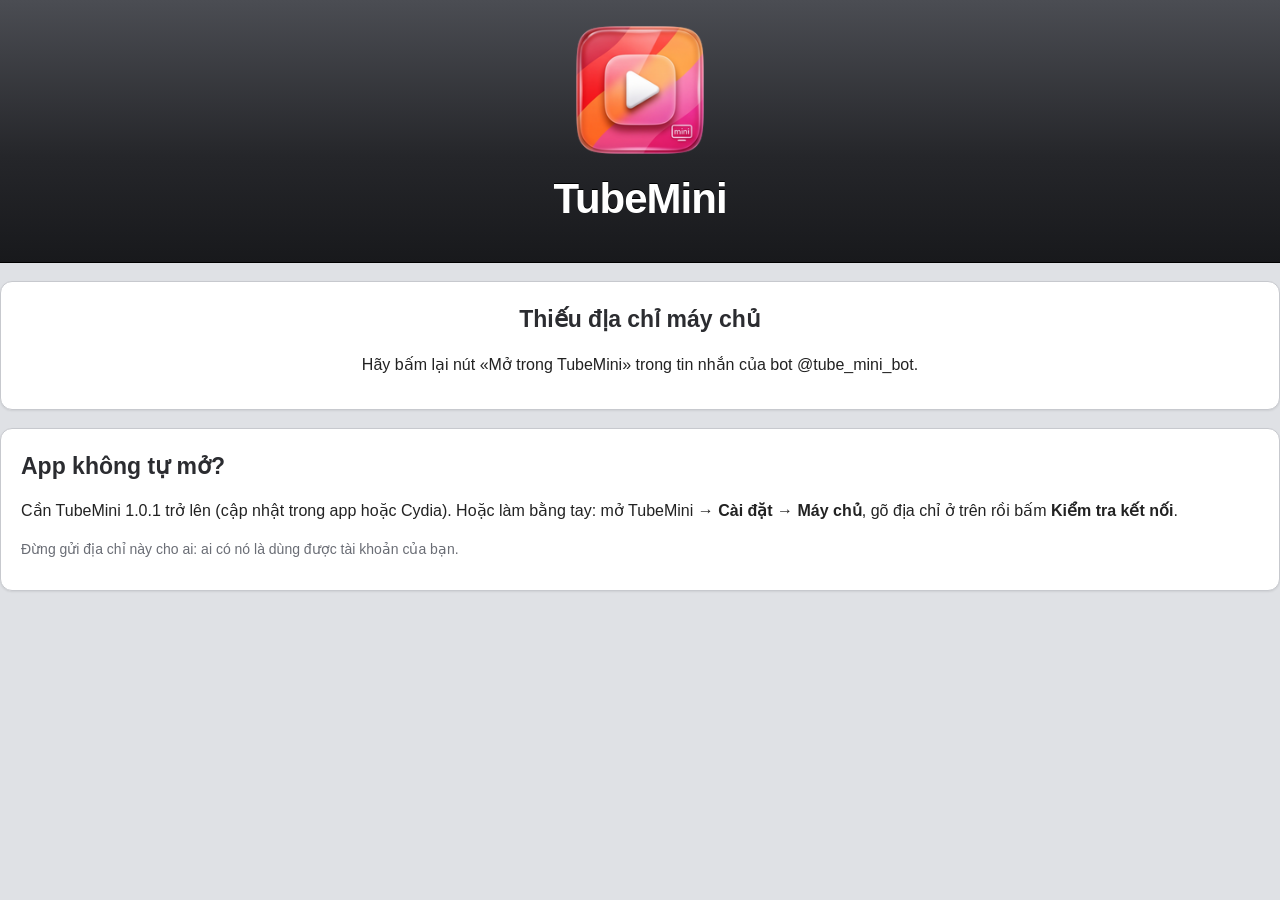
<file: ket-noi/index.html>
<!DOCTYPE html>
<html lang="vi">
<head>
<meta charset="utf-8">
<meta name="viewport" content="width=device-width, initial-scale=1">
<meta name="robots" content="noindex">
<title>Mở TubeMini</title>
<link rel="stylesheet" href="../style.css">
<style>
.open { text-align: center; }
.open .btn { margin: 6px 0 14px; }
.addr { word-wrap: break-word; }
</style>
</head>
<body>
<!-- The bot's "📲 Mở trong TubeMini" button opens this page with the device's address after "#".
     The part after "#" stays in the browser (it is never sent to GitHub). The page hands the
     address to the app as tubemini://server?url=…; the app asks before using it. -->
<div class="hero">
  <img src="../apple-touch-icon.png" width="128" height="128" alt="">
  <h1>TubeMini</h1>
</div>

<div class="card open">
  <h2 id="title">Đang mở TubeMini…</h2>
  <p id="lead">TubeMini sẽ hỏi bạn có dùng địa chỉ máy chủ này không. Bấm <b>Kết nối</b> là xong.</p>
  <a class="btn" id="go" href="#">Mở TubeMini</a>
  <p id="addrline">Địa chỉ máy chủ của bạn:<br><code class="addr" id="addr">…</code></p>
</div>

<div class="card">
  <h2>App không tự mở?</h2>
  <p>Cần TubeMini 1.0.1 trở lên (cập nhật trong app hoặc Cydia). Hoặc làm bằng tay: mở TubeMini → <b>Cài đặt</b> → <b>Máy chủ</b>, gõ địa chỉ ở trên rồi bấm <b>Kiểm tra kết nối</b>.</p>
  <p class="note">Đừng gửi địa chỉ này cho ai: ai có nó là dùng được tài khoản của bạn.</p>
</div>

<script>
// Safari iOS 5 / 6: plain ES3, no addEventListener on the fragment, textContent only
(function () {
  var a = location.hash.replace(/^#/, '');
  try { a = decodeURIComponent(a); } catch (e) {}
  // A server address: https://host/u/<key>, or the same without https://
  if (!/^(https?:\/\/)?[a-z0-9.\-]+(:\d+)?(\/[a-z0-9_\-]+)*\/?$/i.test(a) || a.length > 300) a = '';
  var title = document.getElementById('title'), lead = document.getElementById('lead');
  var go = document.getElementById('go'), addr = document.getElementById('addr');
  if (!a) {
    title.textContent = 'Thiếu địa chỉ máy chủ';
    lead.textContent = 'Hãy bấm lại nút «Mở trong TubeMini» trong tin nhắn của bot @tube_mini_bot.';
    go.style.display = 'none';
    document.getElementById('addrline').style.display = 'none';
    return;
  }
  var link = 'tubemini://server?url=' + encodeURIComponent(a);
  addr.textContent = a;
  go.href = link;
  setTimeout(function () { location.href = link; }, 300);
})();
</script>
</body>
</html>
</file>
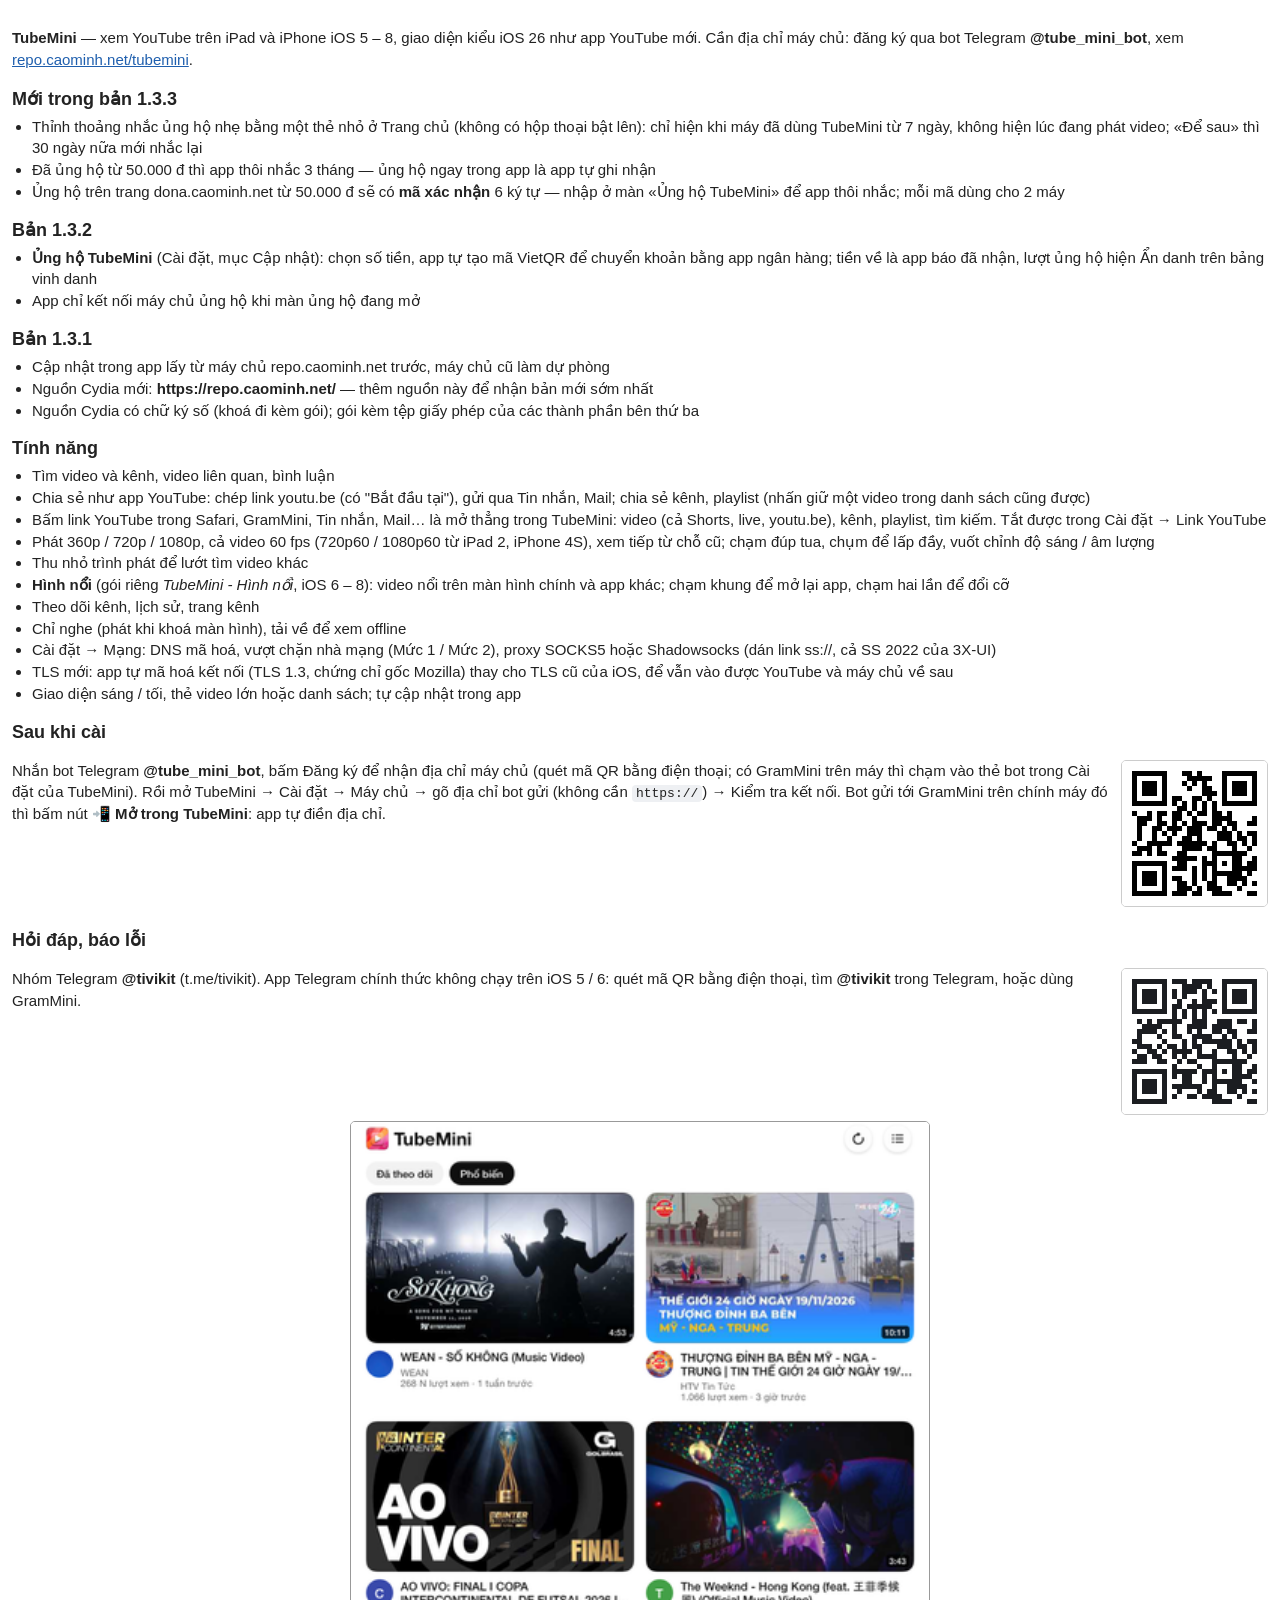
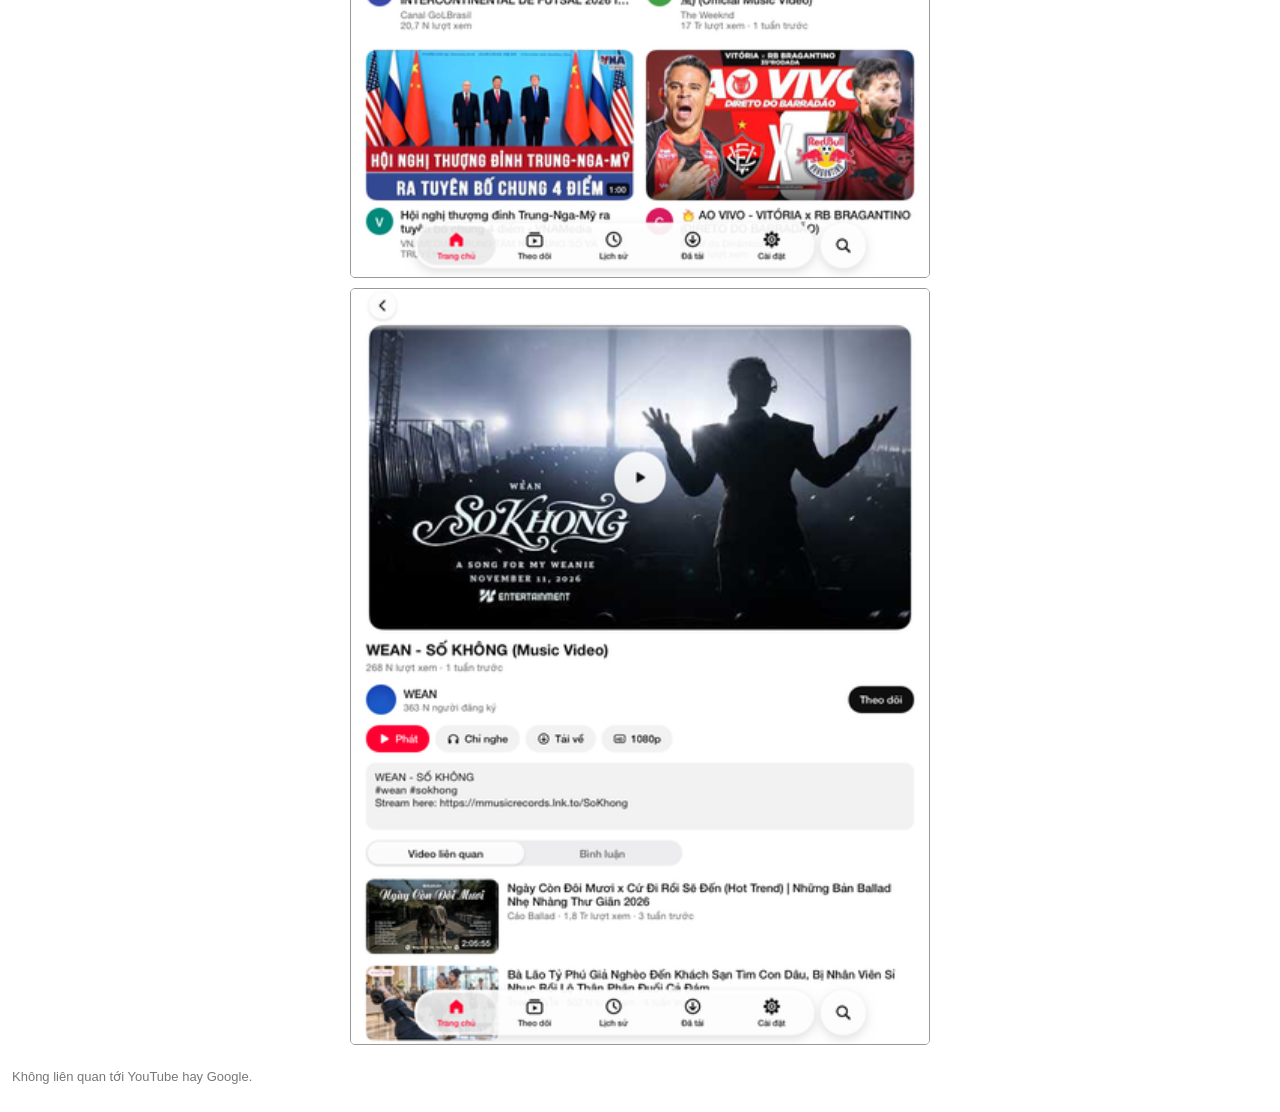
<file: cydia/depiction/index.html>
<!DOCTYPE html>
<html lang="vi">
<head>
<meta charset="utf-8">
<meta name="viewport" content="width=device-width, initial-scale=1">
<title>TubeMini</title>
<style>
/* Shown inside Cydia (iOS 5 / 6 web view): plain CSS only */
body { margin: 0; padding: 12px; background: #fff; font: 15px/1.45 "Helvetica Neue", Helvetica, sans-serif; color: #222; }
h2 { font-size: 18px; margin: 14px 0 4px; }
ul { padding-left: 20px; margin: 4px 0; }
.shots { text-align: center; font-size: 0; }
.shots img { width: 46%; margin: 0 2% 10px; border: 1px solid #999; border-radius: 5px; }
code { font: 13px Menlo, Courier, monospace; background: #eef0f3; padding: 1px 4px; border-radius: 4px; }
a { color: #1f5fae; }
</style>
</head>
<body>
<p><b>TubeMini</b> — xem YouTube trên iPad và iPhone iOS 5 – 8, giao diện kiểu iOS 26 như app YouTube mới. Cần địa chỉ máy chủ: đăng ký qua bot Telegram <b>@tube_mini_bot</b>, xem <a href="https://repo.caominh.net/tubemini/">repo.caominh.net/tubemini</a>.</p>
<h2>Mới trong bản 1.3.3</h2>
<ul>
  <li>Thỉnh thoảng nhắc ủng hộ nhẹ bằng một thẻ nhỏ ở Trang chủ (không có hộp thoại bật lên): chỉ hiện khi máy đã dùng TubeMini từ 7 ngày, không hiện lúc đang phát video; «Để sau» thì 30 ngày nữa mới nhắc lại</li>
  <li>Đã ủng hộ từ 50.000 đ thì app thôi nhắc 3 tháng — ủng hộ ngay trong app là app tự ghi nhận</li>
  <li>Ủng hộ trên trang dona.caominh.net từ 50.000 đ sẽ có <b>mã xác nhận</b> 6 ký tự — nhập ở màn «Ủng hộ TubeMini» để app thôi nhắc; mỗi mã dùng cho 2 máy</li>
</ul>
<h2>Bản 1.3.2</h2>
<ul>
  <li><b>Ủng hộ TubeMini</b> (Cài đặt, mục Cập nhật): chọn số tiền, app tự tạo mã VietQR để chuyển khoản bằng app ngân hàng; tiền về là app báo đã nhận, lượt ủng hộ hiện Ẩn danh trên bảng vinh danh</li>
  <li>App chỉ kết nối máy chủ ủng hộ khi màn ủng hộ đang mở</li>
</ul>
<h2>Bản 1.3.1</h2>
<ul>
  <li>Cập nhật trong app lấy từ máy chủ repo.caominh.net trước, máy chủ cũ làm dự phòng</li>
  <li>Nguồn Cydia mới: <b>https://repo.caominh.net/</b> — thêm nguồn này để nhận bản mới sớm nhất</li>
  <li>Nguồn Cydia có chữ ký số (khoá đi kèm gói); gói kèm tệp giấy phép của các thành phần bên thứ ba</li>
</ul>
<h2>Tính năng</h2>
<ul>
  <li>Tìm video và kênh, video liên quan, bình luận</li>
  <li>Chia sẻ như app YouTube: chép link youtu.be (có "Bắt đầu tại"), gửi qua Tin nhắn, Mail; chia sẻ kênh, playlist (nhấn giữ một video trong danh sách cũng được)</li>
  <li>Bấm link YouTube trong Safari, GramMini, Tin nhắn, Mail… là mở thẳng trong TubeMini: video (cả Shorts, live, youtu.be), kênh, playlist, tìm kiếm. Tắt được trong Cài đặt → Link YouTube</li>
  <li>Phát 360p / 720p / 1080p, cả video 60 fps (720p60 / 1080p60 từ iPad 2, iPhone 4S), xem tiếp từ chỗ cũ; chạm đúp tua, chụm để lấp đầy, vuốt chỉnh độ sáng / âm lượng</li>
  <li>Thu nhỏ trình phát để lướt tìm video khác</li>
  <li><b>Hình nổi</b> (gói riêng <i>TubeMini - Hình nổi</i>, iOS 6 – 8): video nổi trên màn hình chính và app khác; chạm khung để mở lại app, chạm hai lần để đổi cỡ</li>
  <li>Theo dõi kênh, lịch sử, trang kênh</li>
  <li>Chỉ nghe (phát khi khoá màn hình), tải về để xem offline</li>
  <li>Cài đặt → Mạng: DNS mã hoá, vượt chặn nhà mạng (Mức 1 / Mức 2), proxy SOCKS5 hoặc Shadowsocks (dán link ss://, cả SS 2022 của 3X-UI)</li>
  <li>TLS mới: app tự mã hoá kết nối (TLS 1.3, chứng chỉ gốc Mozilla) thay cho TLS cũ của iOS, để vẫn vào được YouTube và máy chủ về sau</li>
  <li>Giao diện sáng / tối, thẻ video lớn hoặc danh sách; tự cập nhật trong app</li>
</ul>
<h2>Sau khi cài</h2>
<p><img src="../../img/bot-qr.png" width="145" height="145" alt="" style="float:right;margin:0 0 6px 12px;border:1px solid #ccc;border-radius:5px">Nhắn bot Telegram <b>@tube_mini_bot</b>, bấm Đăng ký để nhận địa chỉ máy chủ (quét mã QR bằng điện thoại; có GramMini trên máy thì chạm vào thẻ bot trong Cài đặt của TubeMini). Rồi mở TubeMini → Cài đặt → Máy chủ → gõ địa chỉ bot gửi (không cần <code>https://</code>) → Kiểm tra kết nối. Bot gửi tới GramMini trên chính máy đó thì bấm nút <b>📲 Mở trong TubeMini</b>: app tự điền địa chỉ.</p>
<div style="clear:both"></div>
<h2>Hỏi đáp, báo lỗi</h2>
<p><img src="../../img/telegram-qr.png" width="145" height="145" alt="" style="float:right;margin:0 0 6px 12px;border:1px solid #ccc;border-radius:5px">Nhóm Telegram <b>@tivikit</b> (t.me/tivikit). App Telegram chính thức không chạy trên iOS 5 / 6: quét mã QR bằng điện thoại, tìm <b>@tivikit</b> trong Telegram, hoặc dùng GramMini.</p>
<div style="clear:both"></div>
<div class="shots">
  <img src="../../img/home.png" alt=""><img src="../../img/video.png" alt="">
</div>
<p style="color:#777;font-size:13px">Không liên quan tới YouTube hay Google.</p>
</body>
</html>
</file>
<file: style.css>
/* TubeMini site — works on Safari iOS 6: no grid / flexbox / CSS variables / JavaScript,
   -webkit- prefixes next to the standard properties. */
html { -webkit-text-size-adjust: 100%; }
body {
    margin: 0;
    background: #dfe1e5;
    color: #222;
    font: 16px/1.5 "Helvetica Neue", Helvetica, Arial, sans-serif;
}
a { color: #1f5fae; }
img { border: 0; }

/* Header: dark brushed band with the icon */
.hero {
    background: #26272b;
    background-image: -webkit-linear-gradient(top, #4b4d53 0%, #25262a 60%, #18191c 100%);
    background-image: linear-gradient(to bottom, #4b4d53 0%, #25262a 60%, #18191c 100%);
    border-bottom: 1px solid #000;
    color: #fff;
    text-align: center;
    padding: 26px 16px 30px;
}
.hero img { width: 128px; height: 128px; }
.hero h1 {
    font-size: 42px;
    margin: 6px 0 2px;
    letter-spacing: -1px;
    text-shadow: 0 -1px 0 #000;
}
.hero p { margin: 0 auto 16px; max-width: 560px; color: #c9cbd1; font-size: 18px; text-shadow: 0 -1px 0 #000; }
.hero small { display: block; margin-top: 12px; color: #8d9098; font-size: 13px; }

/* Glossy iOS 6 buttons */
.btn {
    display: inline-block;
    margin: 5px 4px;
    padding: 11px 18px;
    border: 1px solid #7a0a0e;
    border-radius: 10px;
    color: #fff;
    font-weight: bold;
    text-decoration: none;
    text-shadow: 0 -1px 0 rgba(0, 0, 0, 0.4);
    background: #c4161c;
    background-image: -webkit-linear-gradient(top, #f2645c 0%, #d0282b 50%, #b4141a 51%, #c4161c 100%);
    background-image: linear-gradient(to bottom, #f2645c 0%, #d0282b 50%, #b4141a 51%, #c4161c 100%);
    -webkit-box-shadow: inset 0 1px 0 rgba(255, 255, 255, 0.35), 0 1px 2px rgba(0, 0, 0, 0.45);
    box-shadow: inset 0 1px 0 rgba(255, 255, 255, 0.35), 0 1px 2px rgba(0, 0, 0, 0.45);
}
.btn.dark {
    border-color: #0d0e10;
    background: #3a3c42;
    background-image: -webkit-linear-gradient(top, #6a6d75 0%, #45474e 50%, #33353a 51%, #3c3e44 100%);
    background-image: linear-gradient(to bottom, #6a6d75 0%, #45474e 50%, #33353a 51%, #3c3e44 100%);
}
.btn.tg {
    border-color: #0b5d8c;
    background: #229ed9;
    background-image: -webkit-linear-gradient(top, #6cc9f5 0%, #2aa7e2 50%, #1a93cf 51%, #229ed9 100%);
    background-image: linear-gradient(to bottom, #6cc9f5 0%, #2aa7e2 50%, #1a93cf 51%, #229ed9 100%);
}

.wrap { max-width: 880px; margin: 0 auto; padding: 0 14px 30px; }
.card {
    background: #fff;
    border: 1px solid #c7c9ce;
    border-radius: 12px;
    padding: 4px 20px 16px;
    margin: 18px 0;
    -webkit-box-shadow: 0 1px 2px rgba(0, 0, 0, 0.08);
    box-shadow: 0 1px 2px rgba(0, 0, 0, 0.08);
}
h2 {
    font-size: 23px;
    margin: 16px 0 8px;
    color: #2b2c30;
    text-shadow: 0 1px 0 #fff;
}
h3 { font-size: 18px; margin: 16px 0 4px; }

/* Two columns of features (one on phones) */
.cols:after { content: ""; display: block; clear: both; }
.col { float: left; width: 48%; margin-right: 4%; }
.col.last { margin-right: 0; }
.col ul { padding-left: 20px; margin: 4px 0 8px; }
.col li { margin: 3px 0; }

/* Screenshots */
.shots { text-align: center; font-size: 0; }
.shot { display: inline-block; vertical-align: top; width: 31%; margin: 0 1% 14px; font-size: 13px; color: #5d6068; }
.shot img {
    width: 100%;
    border: 1px solid #9a9da5;
    border-radius: 6px;
    -webkit-box-shadow: 0 2px 6px rgba(0, 0, 0, 0.25);
    box-shadow: 0 2px 6px rgba(0, 0, 0, 0.25);
}

pre, code { font-family: Menlo, Courier, monospace; }
code { background: #eef0f3; border-radius: 4px; padding: 1px 4px; font-size: 14px; }
pre {
    background: #1e1f23;
    color: #e5e6ea;
    border-radius: 8px;
    padding: 11px 13px;
    font-size: 13px;
    line-height: 1.45;
    white-space: pre-wrap;
    word-wrap: break-word;
}
pre code { background: none; padding: 0; color: inherit; font-size: inherit; }

.flow { text-align: center; font-size: 15px; color: #444; }
.flow span {
    display: inline-block;
    margin: 4px 2px;
    padding: 7px 12px;
    border: 1px solid #c7c9ce;
    border-radius: 8px;
    background: #f5f6f8;
}
.note { color: #6a6d75; font-size: 14px; }
.features { padding-left: 20px; margin: 4px 0 8px; }
.features li { margin: 3px 0; }

/* "Cách hoạt động": boxes and arrows from a table and borders (Safari iOS 5 / 6: no flex, no grid, no SVG sizing) */
.diagram { width: 100%; border-collapse: collapse; table-layout: fixed; margin: 10px 0 6px; }
.diagram td { width: 38%; padding: 0; vertical-align: top; text-align: center; }
.diagram td.mid { width: 24%; vertical-align: middle; }
.node {
    padding: 10px 6px;
    border: 1px solid #c7c9ce;
    border-radius: 10px;
    background: #f5f6f8;
    font-size: 15px;
    line-height: 1.3;
}
.node small { display: block; color: #6a6d75; font-size: 12px; }
.node.app {
    color: #fff;
    border-color: #0d0e10;
    background: #3a3c42;
    background-image: -webkit-linear-gradient(top, #5a5d65 0%, #33353a 100%);
    background-image: linear-gradient(to bottom, #5a5d65 0%, #33353a 100%);
}
.node.app small { color: #c9cbd1; }
.node.google { border-color: #e3a3a5; background: #fdeeee; }
/* Arrow pointing up into the app: a line and a border triangle */
.up { position: relative; height: 46px; }
.up .tip {
    position: absolute; top: 0; left: 50%; margin-left: -7px; width: 0; height: 0;
    border-left: 7px solid transparent; border-right: 7px solid transparent; border-bottom: 10px solid #8d9098;
}
.up .line { position: absolute; top: 10px; bottom: 0; left: 50%; margin-left: -1px; width: 2px; background: #8d9098; }
.up.big .tip { margin-left: -14px; border-left-width: 14px; border-right-width: 14px; border-bottom: 16px solid #c4161c; }
.up.big .line { top: 16px; margin-left: -5px; width: 10px; background: #c4161c; }
.tag { padding: 4px 2px 8px; color: #5d6068; font-size: 13px; line-height: 1.35; }
.tag.strong { color: #a3151a; font-weight: bold; }
.tag i { font-weight: normal; }
/* Server ⇄ YouTube */
.side { position: relative; height: 26px; }
.side .hline { position: absolute; top: 12px; left: 4px; right: 4px; height: 2px; background: #8d9098; }
.side .num { position: relative; z-index: 1; }
.num {
    display: inline-block;
    width: 20px; height: 20px;
    border-radius: 10px;
    background: #6a6d75;
    color: #fff;
    font-size: 12px;
    font-weight: bold;
    line-height: 20px;
    text-align: center;
    font-style: normal;
}
.num.red { background: #c4161c; }
.legend { padding-left: 22px; margin: 10px 0 6px; }
.legend li { margin: 5px 0; }

/* Telegram card: QR code beside the text (Telegram itself does not open on iOS 6) */
.tgcard:after { content: ""; display: block; clear: both; }
.qr {
    float: right;
    width: 145px;
    height: 145px;
    margin: 6px 0 10px 18px;
    border: 1px solid #d5d7db;
    border-radius: 6px;
}
.foot { text-align: center; color: #6a6d75; font-size: 13px; padding: 10px 14px 30px; text-shadow: 0 1px 0 #fff; }

@media (max-width: 620px) {
    .col { float: none; width: auto; margin-right: 0; }
    .shot { width: 46%; margin: 0 2% 12px; }
    .hero h1 { font-size: 34px; }
    .qr { float: none; display: block; margin: 6px auto 10px; }
}
</file>
